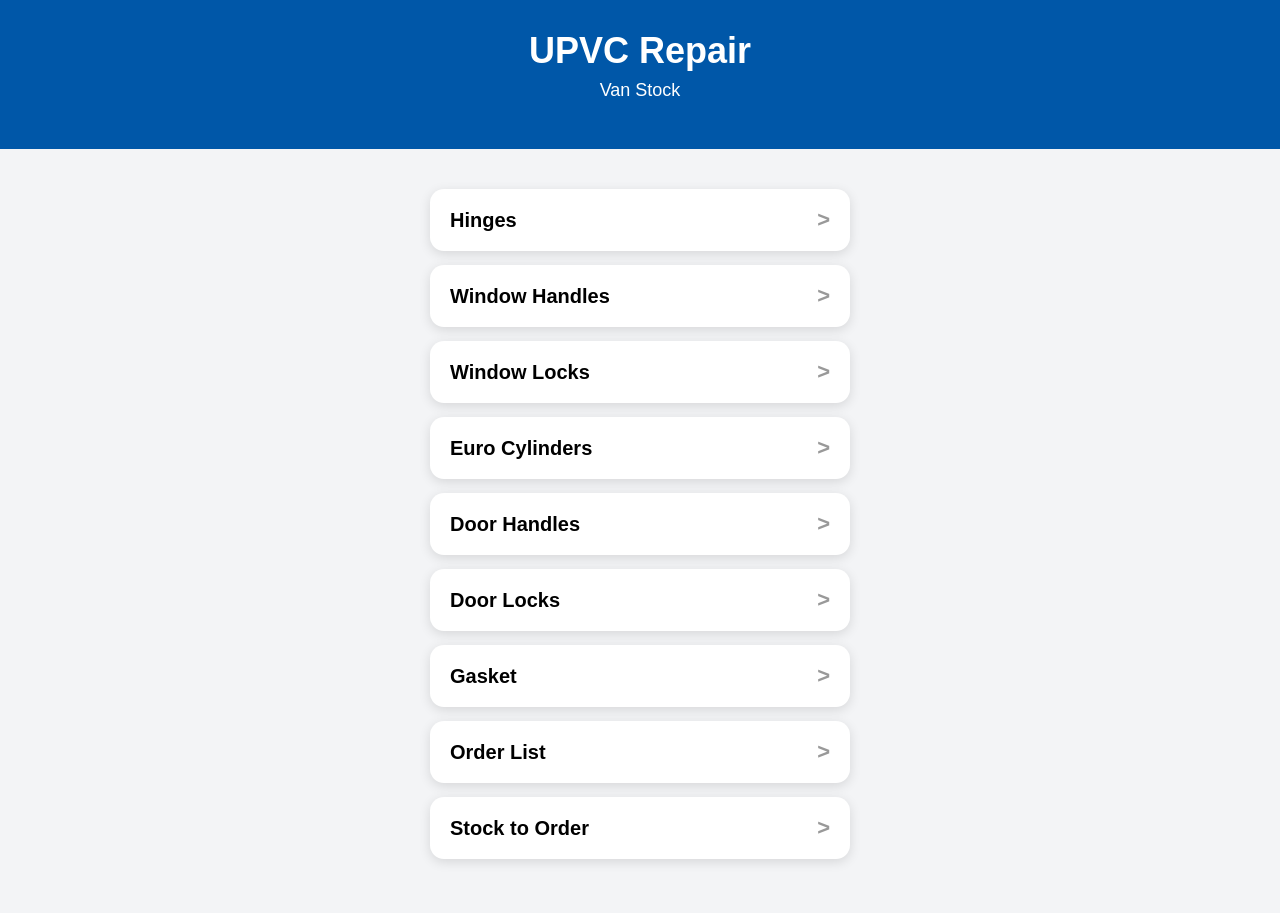
<file: index.html>
<!DOCTYPE html>
<html lang="en">

<head>
	<meta charset="UTF-8">
	<meta name="viewport" content="width=device-width, initial-scale=1.0">
	<title>UPVC Repair - Van Stock</title>
	<link rel="stylesheet" href="style.css">
</head>

<body>

<div class="header">
	<h1>UPVC Repair</h1>
	<p>Van Stock</p>
</div>

<div class="container">

	<button class="menu-button" onclick="window.location='Hinges.html'">
		Hinges
		<span>&gt;</span>
	</button>

	<button class="menu-button" onclick="window.location='window-handles.html'">
		Window Handles
		<span>&gt;</span>
	</button>

	<button class="menu-button" onclick="window.location='window-locks.html'">
    Window Locks
    <span>&gt;</span>
</button>

	<button class="menu-button" onclick="window.location='euro-cylinders.html'">
    Euro Cylinders
    <span>&gt;</span>
</button>

	<button class="menu-button" onclick="window.location='door-handles.html'">
    Door Handles
    <span>&gt;</span>
</button>

<button class="menu-button" onclick="window.location='door-locks.html'">
    Door Locks
    <span>&gt;</span>
</button>
	
<button class="menu-button" onclick="window.location='gasket.html'">
    Gasket
    <span>&gt;</span>
</button>

	<button class="menu-button" onclick="window.location='order-list.html'">
    Order List
    <span>&gt;</span>
</button>

<button class="menu-button" onclick="window.location='stock-to-order.html'">
    Stock to Order
    <span>&gt;</span>
</button>

</div>

</body>
</html>
</file>
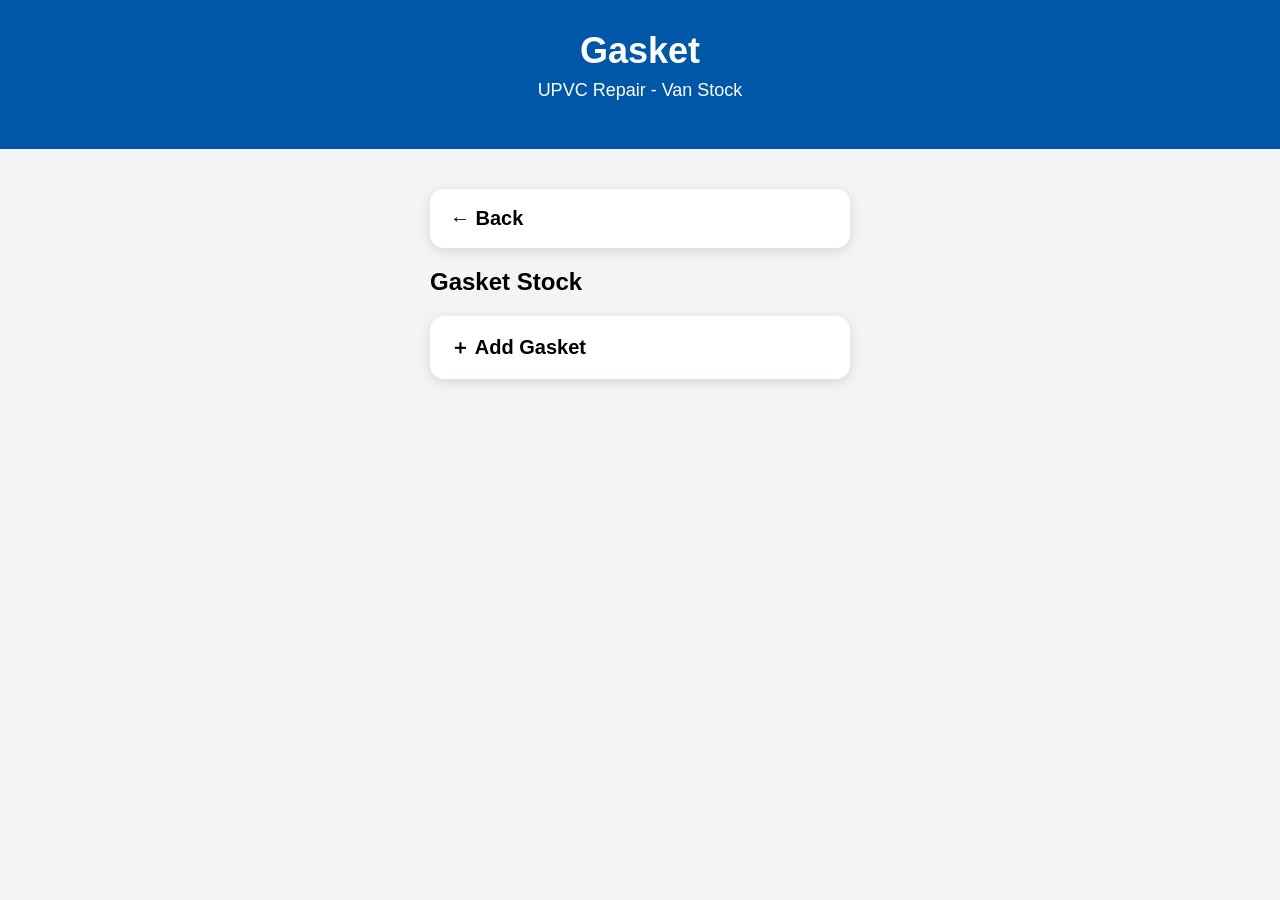
<file: gasket.html>
<!DOCTYPE html>
<html lang="en">

<head>
    <meta charset="UTF-8">
    <meta name="viewport" content="width=device-width, initial-scale=1.0">
    <title>Gasket - UPVC Repair Van Stock</title>
    <link rel="stylesheet" href="style.css">
</head>

<body>

<div class="header">
    <h1>Gasket</h1>
    <p>UPVC Repair - Van Stock</p>
</div>

<div class="container">

    <button class="menu-button" onclick="window.location='index.html'">
        ← Back
    </button>

    <h2>Gasket Stock</h2>

    <div id="gasket-extras"></div>

    <button
        class="menu-button"
        type="button"
        onclick="addExtra('gasket')">
        ＋ Add Gasket
    </button>

</div>

<script src="app.js"></script>

</body>
</html>
</file>
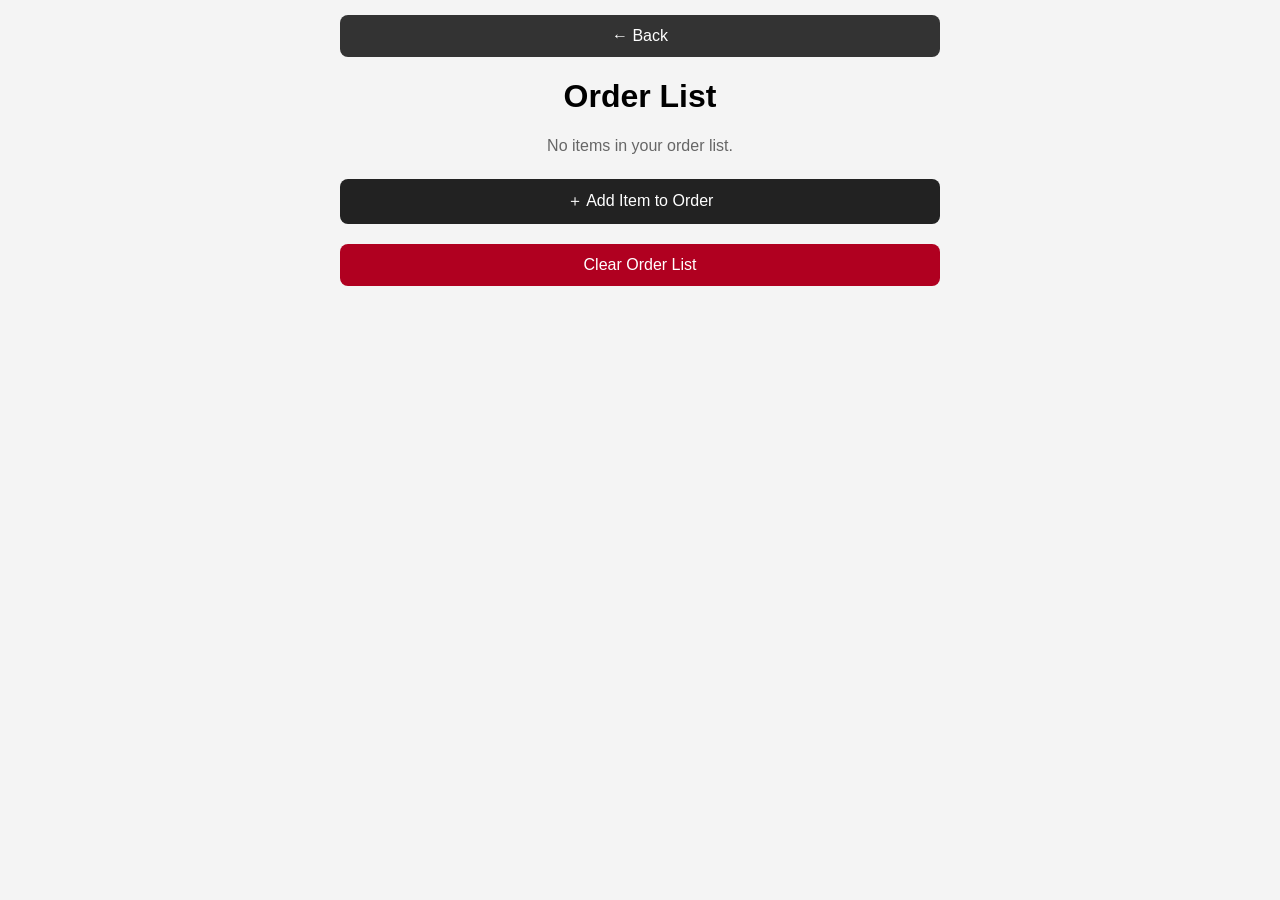
<file: order-list.html>
<!DOCTYPE html>
<html lang="en">
<head>
<meta charset="UTF-8">
<meta name="viewport" content="width=device-width, initial-scale=1.0">
<title>Order List</title>
<style>
body { font-family: Arial, sans-serif; background:#f4f4f4; margin:0; padding:15px; }
.container { max-width:600px; margin:auto; }
h1 { text-align:center; }
.back { display:block; width:100%; padding:12px; margin-bottom:15px; background:#333; color:white; border:0; border-radius:8px; font-size:16px; }
.add-btn, .save-btn, .cancel-btn, .clear-btn { width:100%; padding:12px; border:0; border-radius:8px; font-size:16px; margin-top:8px; }
.add-btn { background:#222; color:white; }
.save-btn { background:#198754; color:white; }
.cancel-btn { background:#777; color:white; }
.clear-btn { background:#b00020; color:white; margin-top:20px; }
.form { background:white; padding:15px; border-radius:10px; margin-top:15px; }
label { display:block; font-weight:bold; margin-top:10px; }
input[type="text"], input[type="number"] { width:100%; box-sizing:border-box; padding:12px; margin-top:5px; border:1px solid #ccc; border-radius:8px; font-size:16px; }
.photo-buttons { display:flex; gap:8px; margin-top:8px; }
.photo-buttons button { flex:1; padding:12px; border:1px solid #aaa; border-radius:8px; background:#eee; font-size:15px; }
#photoPreview { display:none; width:100%; max-height:250px; object-fit:contain; margin-top:10px; border-radius:8px; }
.order-item { display:grid; grid-template-columns:80px 1fr; gap:12px; background:white; padding:12px; margin-top:10px; border-radius:10px; align-items:center; }
.order-photo { width:80px; height:80px; border-radius:8px; object-fit:cover; background:#eee; }
.order-name { font-size:17px; font-weight:bold; }
.order-qty { margin-top:6px; }
.qty-buttons { display:flex; align-items:center; gap:8px; margin-top:8px; }
.qty-buttons button { width:42px; height:42px; border:0; border-radius:8px; background:#ddd; font-size:22px; }
.delete-btn { background:#b00020 !important; color:white; font-size:16px !important; }
.modal { display:none; position:fixed; inset:0; background:rgba(0,0,0,.85); justify-content:center; align-items:center; padding:20px; z-index:999; }
.modal img { max-width:100%; max-height:90%; border-radius:8px; }
@media (max-width:420px) { .order-item { grid-template-columns:65px 1fr; } .order-photo { width:65px; height:65px; } }
</style>
</head>
<body>
<div class="container">
<button class="back" onclick="window.location='index.html'">← Back</button>
<h1>Order List</h1>
<div id="order-list"></div>
<button class="add-btn" onclick="showForm()">＋ Add Item to Order</button>
<div id="form" class="form" style="display:none;">
<label>Item Name</label><input type="text" id="itemName" placeholder="Enter item name">
<label>Quantity</label><input type="number" id="itemQty" min="1" value="1">
<label>Photo (optional)</label>
<div class="photo-buttons"><button type="button" onclick="document.getElementById('cameraInput').click()">📷 Take Photo</button><button type="button" onclick="document.getElementById('libraryInput').click()">🖼️ Choose Photo</button></div>
<input id="cameraInput" type="file" accept="image/*" capture="environment" style="display:none;" onchange="handlePhoto(this)"><input id="libraryInput" type="file" accept="image/*" style="display:none;" onchange="handlePhoto(this)">
<img id="photoPreview" alt="Photo preview"><button class="save-btn" onclick="saveItem()">Save Item</button><button class="cancel-btn" onclick="hideForm()">Cancel</button>
</div>
<button class="clear-btn" onclick="clearList()">Clear Order List</button>
</div>
<div id="photoModal" class="modal" onclick="closePhoto()"><img id="largePhoto" alt="Large order photo"></div>
<script>
let orders=JSON.parse(localStorage.getItem('upvc-order-list'))||[],selectedPhoto='';
function saveOrders(){localStorage.setItem('upvc-order-list',JSON.stringify(orders));}
function showForm(){document.getElementById('form').style.display='block';}
function hideForm(){document.getElementById('form').style.display='none';document.getElementById('itemName').value='';document.getElementById('itemQty').value='1';selectedPhoto='';let p=document.getElementById('photoPreview');p.src='';p.style.display='none';}
function handlePhoto(input){let file=input.files[0];if(!file)return;let reader=new FileReader();reader.onload=e=>{let img=new Image();img.onload=()=>{let max=600,w=img.width,h=img.height;if(w>h&&w>max){h=Math.round(h*max/w);w=max;}else if(h>max){w=Math.round(w*max/h);h=max;}let c=document.createElement('canvas');c.width=w;c.height=h;c.getContext('2d').drawImage(img,0,0,w,h);selectedPhoto=c.toDataURL('image/jpeg',.5);let p=document.getElementById('photoPreview');p.src=selectedPhoto;p.style.display='block';};img.src=e.target.result;};reader.readAsDataURL(file);}
function saveItem(){let name=document.getElementById('itemName').value.trim(),qty=parseInt(document.getElementById('itemQty').value,10);if(!name){alert('Please enter an item name.');return;}if(!qty||qty<1){alert('Please enter a valid quantity.');return;}let existing=orders.find(i=>i.name.toLowerCase()===name.toLowerCase());try{if(existing){existing.quantity+=qty;if(selectedPhoto)existing.photo=selectedPhoto;}else orders.push({id:'order_'+Date.now(),name,quantity:qty,photo:selectedPhoto});saveOrders();hideForm();displayOrders();}catch(e){alert('The photo is too large to save. Please try another photo.');}}
function changeQty(i,a){orders[i].quantity=Math.max(1,orders[i].quantity+a);saveOrders();displayOrders();}
function deleteItem(i){if(confirm('Remove this item from the order list?')){orders.splice(i,1);saveOrders();displayOrders();}}
function clearList(){if(orders.length&&confirm('Clear the entire order list?')){orders=[];saveOrders();displayOrders();}}
function showPhoto(p){if(p){document.getElementById('largePhoto').src=p;document.getElementById('photoModal').style.display='flex';}}
function closePhoto(){document.getElementById('photoModal').style.display='none';}
function displayOrders(){let c=document.getElementById('order-list');if(!orders.length){c.innerHTML='<p style="text-align:center;color:#666;">No items in your order list.</p>';return;}c.innerHTML=orders.map((i,n)=>`<div class="order-item">${i.photo?`<img class="order-photo" src="${i.photo}" alt="${escapeHtml(i.name)}" onclick="showPhoto('${i.photo}')">`:'<div class="order-photo" style="display:flex;align-items:center;justify-content:center;font-size:28px;">📷</div>'}<div><div class="order-name">${escapeHtml(i.name)}</div><div class="order-qty">Quantity: ${i.quantity}</div><div class="qty-buttons"><button onclick="changeQty(${n},-1)">−</button><button onclick="changeQty(${n},1)">+</button><button class="delete-btn" onclick="deleteItem(${n})">Delete</button></div></div></div>`).join('');}
function escapeHtml(t){let d=document.createElement('div');d.textContent=t;return d.innerHTML;}displayOrders();
</script>
</body>
</html>
</file>
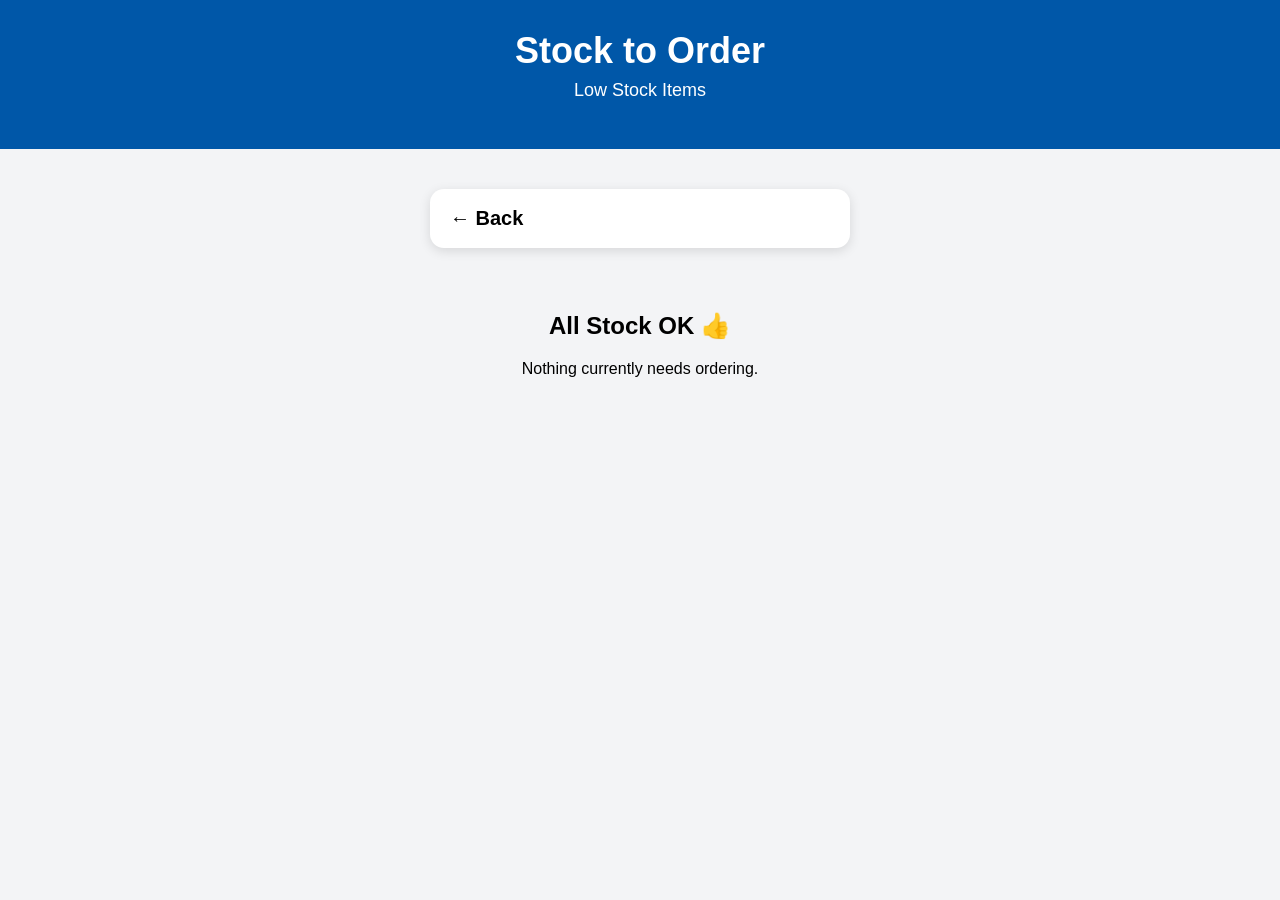
<file: stock-to-order.html>
<!DOCTYPE html>
<html lang="en">

<head>
    <meta charset="UTF-8">
    <meta name="viewport" content="width=device-width, initial-scale=1.0">
    <title>Stock to Order</title>
    <link rel="stylesheet" href="style.css">
</head>

<body>

<div class="header">
    <h1>Stock to Order</h1>
    <p>Low Stock Items</p>
</div>

<div class="container">

    <button class="menu-button" onclick="window.location='index.html'">
        ← Back
    </button>

    <div id="order-list"></div>

    <div id="no-stock" style="display:none; text-align:center; padding:30px;">
        <h2>All Stock OK 👍</h2>
        <p>Nothing currently needs ordering.</p>
    </div>

</div>

<script src="app.js"></script>

<script>

function addOrderItem(group, name, value) {
    const orderList = document.getElementById("order-list");
    const item = document.createElement("div");

    item.className = "stock-item low-stock";
    item.innerHTML = `
        <span>
            <strong>${group}</strong><br>
            ${name}
        </span>

        <span class="qty">${value}</span>
    `;

    orderList.appendChild(item);
}

function getStockGroup(id) {
    if (id.startsWith("hinge17_")) return "17mm Friction Stay";
    if (id.startsWith("hinge")) return "13mm Friction Stay";
    if (id.startsWith("fire")) return "Fire Egress Hinges";

    if (id.startsWith("handle_white")) return "Window Handles - White";
    if (id.startsWith("handle_chrome")) return "Window Handles - Chrome";
    if (id.startsWith("handle_gold")) return "Window Handles - Gold";

    if (id.startsWith("lock20_")) return "Window Locks - 20mm Backset";
    if (id.startsWith("lock22_")) return "Window Locks - 22mm Backset";

    if (id.startsWith("euro")) return "Euro Cylinders";
    if (id.startsWith("door")) return "Door Handles - White Lever / Lever";

    return "Stock";
}

function getExtraGroup(key) {
    if (key === "window-locks_extras") return "Additional Window Locks";
    if (key === "euro-cylinders_extras") return "Additional Euro Cylinders";
    if (key === "door-handles_extras") return "Additional Door Handles";

    return "Additional Stock";
}

function showStockToOrder() {
    const orderList = document.getElementById("order-list");
    const noStock = document.getElementById("no-stock");

    orderList.innerHTML = "";

    let found = false;
    const seen = new Set();

    for (let i = 0; i < localStorage.length; i++) {
        const key = localStorage.key(i);

        if (!key || !key.startsWith("stock_") || key.startsWith("stock_name_")) {
            continue;
        }

        const id = key.substring(6);
        const value = parseInt(localStorage.getItem(key), 10);
        const name = localStorage.getItem("stock_name_" + id);

        if (!name || Number.isNaN(value)) {
            continue;
        }

        if (value <= 1) {
            const group = getStockGroup(id);
            const itemKey = `${group}|${name}`;

            if (!seen.has(itemKey)) {
                seen.add(itemKey);
                addOrderItem(group, name, value);
                found = true;
            }
        }
    }

    for (let i = 0; i < localStorage.length; i++) {
        const key = localStorage.key(i);

        if (!key || !key.endsWith("_extras")) {
            continue;
        }

        let extras = [];

        try {
            extras = JSON.parse(localStorage.getItem(key)) || [];
        }
        catch (error) {
            continue;
        }

        extras.forEach(function(extra) {
            if (!extra || extra.quantity == null) {
                return;
            }

            const quantity = parseInt(extra.quantity, 10);

            if (quantity <= 1) {
                const group = getExtraGroup(key);
                const itemKey = `${group}|${extra.description}`;

                if (!seen.has(itemKey)) {
                    seen.add(itemKey);
                    addOrderItem(group, extra.description, quantity);
                    found = true;
                }
            }
        });
    }

    noStock.style.display = found ? "none" : "block";
}

document.addEventListener("DOMContentLoaded", function() {
    showStockToOrder();
});

</script>

</body>
</html>
</file>
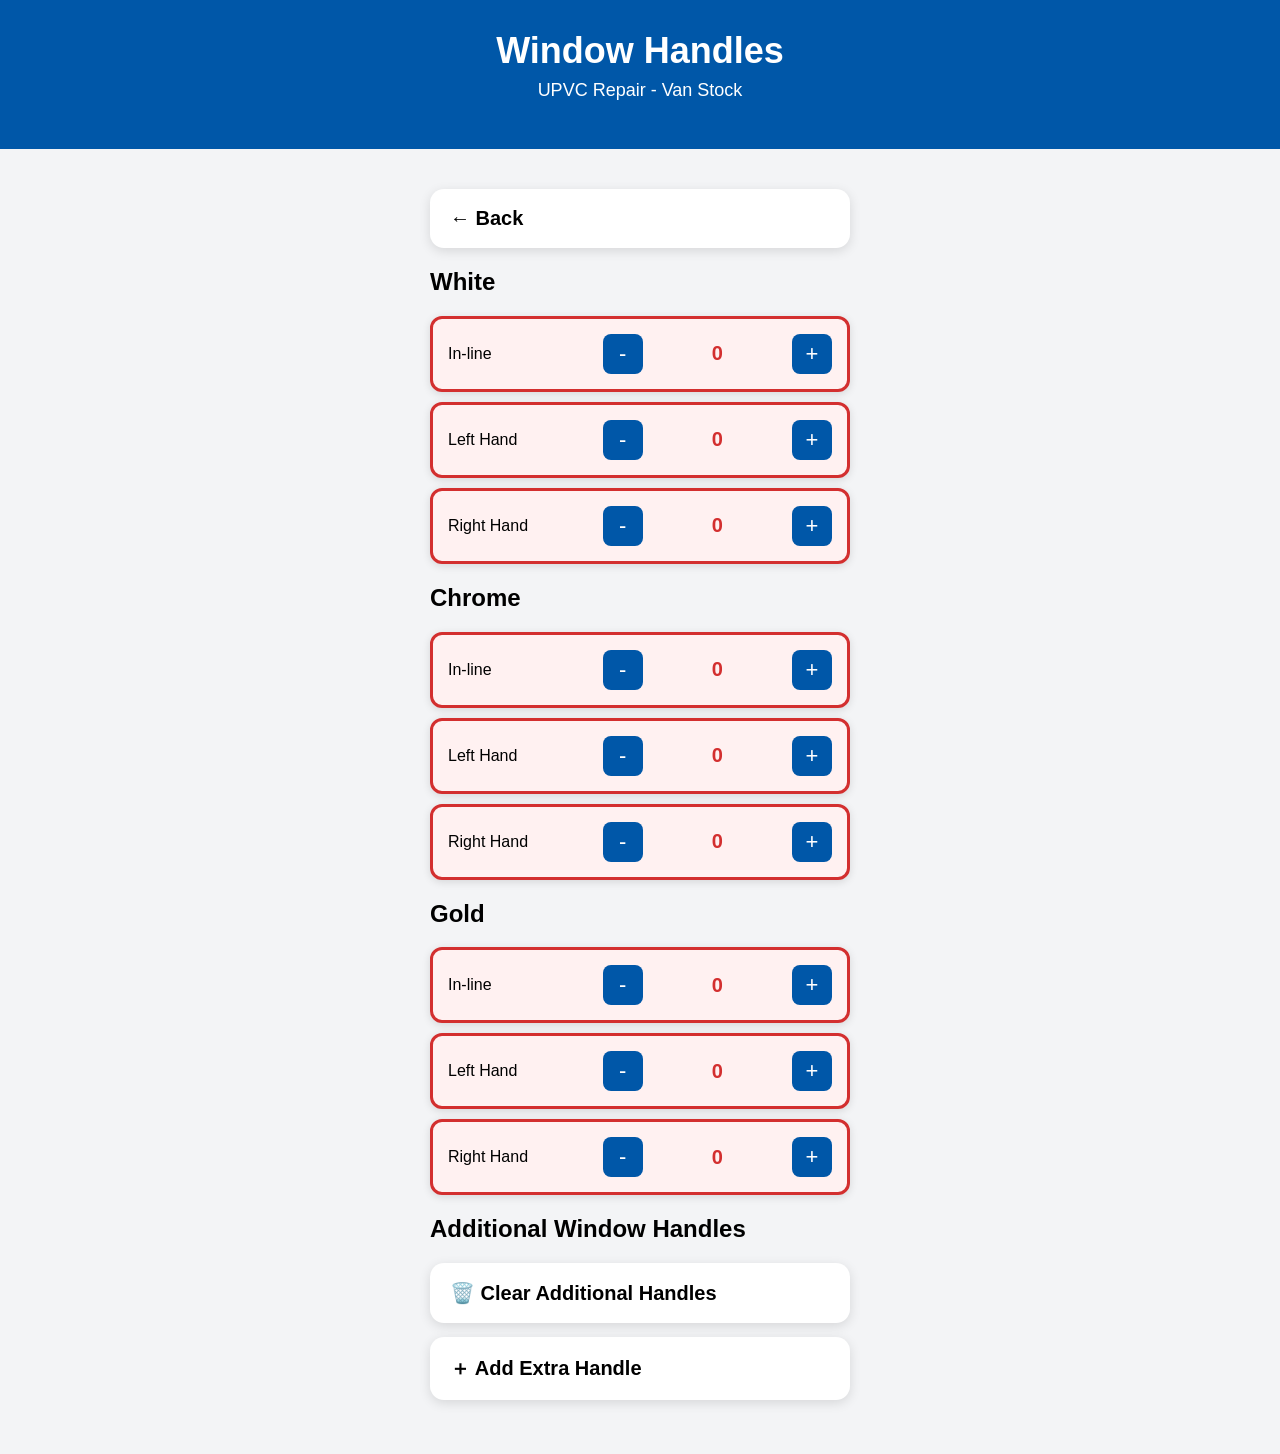
<file: window-handles.html>
<!DOCTYPE html>
<html lang="en">
<head>
	<meta charset="UTF-8">
	<meta name="viewport" content="width=device-width, initial-scale=1.0">
	<title>Window Handles - UPVC Repair Van Stock</title>
	<link rel="stylesheet" href="style.css">
</head>
<body>
<div class="header"><h1>Window Handles</h1><p>UPVC Repair - Van Stock</p></div>
<div class="container">
	<button class="menu-button" onclick="window.location='index.html'">← Back</button>
	<h2>White</h2>
	<div class="stock-item"><span>In-line</span><button onclick="changeQty('handle_white_inline',-1)">-</button><span class="qty" id="handle_white_inline">0</span><button onclick="changeQty('handle_white_inline',1)">+</button></div>
	<div class="stock-item"><span>Left Hand</span><button onclick="changeQty('handle_white_left',-1)">-</button><span class="qty" id="handle_white_left">0</span><button onclick="changeQty('handle_white_left',1)">+</button></div>
	<div class="stock-item"><span>Right Hand</span><button onclick="changeQty('handle_white_right',-1)">-</button><span class="qty" id="handle_white_right">0</span><button onclick="changeQty('handle_white_right',1)">+</button></div>
	<h2>Chrome</h2>
	<div class="stock-item"><span>In-line</span><button onclick="changeQty('handle_chrome_inline',-1)">-</button><span class="qty" id="handle_chrome_inline">0</span><button onclick="changeQty('handle_chrome_inline',1)">+</button></div>
	<div class="stock-item"><span>Left Hand</span><button onclick="changeQty('handle_chrome_left',-1)">-</button><span class="qty" id="handle_chrome_left">0</span><button onclick="changeQty('handle_chrome_left',1)">+</button></div>
	<div class="stock-item"><span>Right Hand</span><button onclick="changeQty('handle_chrome_right',-1)">-</button><span class="qty" id="handle_chrome_right">0</span><button onclick="changeQty('handle_chrome_right',1)">+</button></div>
	<h2>Gold</h2>
	<div class="stock-item"><span>In-line</span><button onclick="changeQty('handle_gold_inline',-1)">-</button><span class="qty" id="handle_gold_inline">0</span><button onclick="changeQty('handle_gold_inline',1)">+</button></div>
	<div class="stock-item"><span>Left Hand</span><button onclick="changeQty('handle_gold_left',-1)">-</button><span class="qty" id="handle_gold_left">0</span><button onclick="changeQty('handle_gold_left',1)">+</button></div>
	<div class="stock-item"><span>Right Hand</span><button onclick="changeQty('handle_gold_right',-1)">-</button><span class="qty" id="handle_gold_right">0</span><button onclick="changeQty('handle_gold_right',1)">+</button></div>
	<h2>Additional Window Handles</h2>
	<div id="handles-extras"></div>
    <button
    class="menu-button"
    type="button"
    onclick="clearWindowHandleExtras()">
    🗑️ Clear Additional Handles
</button>
	<button class="menu-button" type="button" onclick="openHandleForm()">＋ Add Extra Handle</button>
	<div id="handle-form" style="display:none;margin-top:20px"><h3>Add Extra Window Handle</h3><label>Product name</label><input type="text" id="handle-description" placeholder="Enter handle name" style="width:100%;box-sizing:border-box;padding:12px;margin-top:5px"><label style="display:block;margin-top:15px">Quantity</label><input type="number" id="handle-quantity" value="1" min="0" style="width:100%;box-sizing:border-box;padding:12px;margin-top:5px"><label style="display:block;margin-top:15px">Photo</label><input type="file" id="handle-camera" accept="image/*" capture="environment" style="display:none"><button class="menu-button" type="button" onclick="document.getElementById('handle-camera').click()">📷 Take Photo</button><input type="file" id="handle-library" accept="image/*" style="display:none"><button class="menu-button" type="button" onclick="document.getElementById('handle-library').click()">🖼️ Choose Photo</button><div id="handle-photo-preview" style="margin-top:15px;text-align:center"></div><button class="menu-button" type="button" onclick="saveExtraHandle()" style="margin-top:20px">Save Handle</button><button class="menu-button" type="button" onclick="closeHandleForm()">Cancel</button></div>
</div>
<div id="handle-photo-modal" onclick="closeHandlePhoto()" style="display:none;position:fixed;z-index:9999;inset:0;width:100%;height:100%;background:rgba(0,0,0,.95);align-items:center;justify-content:center"><img id="handle-large-photo" alt="Window handle photo" style="max-width:95%;max-height:90%;object-fit:contain;border-radius:10px"><button type="button" onclick="closeHandlePhoto(event)" style="position:absolute;top:20px;right:20px;font-size:30px;background:none;border:none;color:white">×</button></div>
<script src="app.js"></script>
<script>
let selectedHandlePhoto="";
function openHandleForm(){document.getElementById('handle-form').style.display='block'}
function closeHandleForm(){document.getElementById('handle-form').style.display='none';selectedHandlePhoto='';document.getElementById('handle-photo-preview').innerHTML='';document.getElementById('handle-camera').value='';document.getElementById('handle-library').value=''}
function handleWindowHandlePhoto(e){const file=e.target.files[0];if(!file)return;const reader=new FileReader();reader.onload=()=>{const image=new Image();image.onload=()=>{const scale=Math.min(1,600/Math.max(image.width,image.height)),canvas=document.createElement('canvas');canvas.width=image.width*scale;canvas.height=image.height*scale;canvas.getContext('2d').drawImage(image,0,0,canvas.width,canvas.height);selectedHandlePhoto=canvas.toDataURL('image/jpeg',.5);document.getElementById('handle-photo-preview').innerHTML=`<img src="${selectedHandlePhoto}" onclick="showHandlePhoto(selectedHandlePhoto)" style="width:100px;height:100px;object-fit:cover;border-radius:10px;cursor:pointer"><p>Tap photo to view large</p>`};image.src=reader.result};reader.readAsDataURL(file)}
document.getElementById('handle-camera').addEventListener('change',handleWindowHandlePhoto);document.getElementById('handle-library').addEventListener('change',handleWindowHandlePhoto);
function saveExtraHandle(){const description=document.getElementById('handle-description').value.trim(),quantity=parseInt(document.getElementById('handle-quantity').value,10)||0;if(!description){alert('Please enter a product name.');return}const extras=JSON.parse(localStorage.getItem('handles_extras')||'[]');extras.push({id:'handles_'+Date.now(),description,quantity,photo:selectedHandlePhoto});try{localStorage.setItem('handles_extras',JSON.stringify(extras))}catch(e){alert('There is not enough space to save this photo.');return}document.getElementById('handle-description').value='';document.getElementById('handle-quantity').value='1';closeHandleForm();displayExtras('handles')}
function showHandlePhoto(photo){if(photo){document.getElementById('handle-large-photo').src=photo;document.getElementById('handle-photo-modal').style.display='flex'}}function closeHandlePhoto(e){if(e)e.stopPropagation();document.getElementById('handle-photo-modal').style.display='none';document.getElementById('handle-large-photo').src=''}

function clearWindowHandleExtras() {
    if (!confirm(
        "This will remove all Additional Window Handles and their photos. Continue?"
    )) {
        return;
    }

    localStorage.removeItem(
        "handles_extras"
    );

    displayExtras(
        "handles"
    );

    alert(
        "Additional Window Handles have been cleared."
    );
}
</script>
</body>
</html>
</file>
<file: style.css>
body {
    margin: 0;
    font-family: -apple-system, BlinkMacSystemFont, "Segoe UI", Arial, sans-serif;
    background: #f3f4f6;
}

.header {
    background: #0057A8;
    color: white;
    text-align: center;
    padding: 30px 20px;
}

.header h1 {
    margin: 0;
    font-size: 36px;
}

.header p {
    margin-top: 8px;
    font-size: 18px;
}

.container {
    max-width: 420px;
    margin: 25px auto;
    padding: 15px;
}

.menu-button {
    width: 100%;
    display: flex;
    justify-content: space-between;
    align-items: center;

    padding: 18px 20px;
    margin-bottom: 14px;

    background: white;

    border: none;
    border-radius: 14px;

    font-size: 20px;
    font-weight: 600;

    cursor: pointer;

    box-shadow: 0 3px 12px rgba(0,0,0,.12);

    transition: .2s;
}

.menu-button:hover {
    transform: translateY(-2px);
}

.menu-button span {
    font-size: 22px;
    color: #999;
}
.stock-item{
    display:flex;
    justify-content:space-between;
    align-items:center;
    background:white;
    padding:15px;
    margin-bottom:10px;
    border-radius:12px;
    box-shadow:0 2px 8px rgba(0,0,0,.12);
}

.stock-item button{
    width:40px;
    height:40px;
    border:none;
    border-radius:8px;
    background:#0057A8;
    color:white;
    font-size:22px;
    cursor:pointer;
}

.qty{
    font-size:20px;
    font-weight:bold;
    width:40px;
    text-align:center;
}.stock-item span:first-child {
    min-width: 50px;
}

.menu-button {
    display: flex;
    justify-content: space-between;
    align-items: center;
}

.stock-item span:first-child {
    min-width: 100px;
}

#hinges-extras .stock-item {
    display: flex;
    justify-content: space-between;
    align-items: center;
    background: white;
    padding: 15px;
    margin-bottom: 10px;
    border-radius: 12px;
    box-shadow: 0 2px 8px rgba(0,0,0,.12);
}

#hinges-extras .stock-item span:first-child {
    min-width: 100px;
}

.delete-extra {
    width: 40px;
    height: 40px;
    border: none;
    border-radius: 8px;
    background: #999;
    color: white;
    font-size: 20px;
    cursor: pointer;
}
.low-stock {
    border: 3px solid #d32f2f;
    background: #fff1f1;
}

.low-stock .qty {
    color: #d32f2f;
}
</file>
